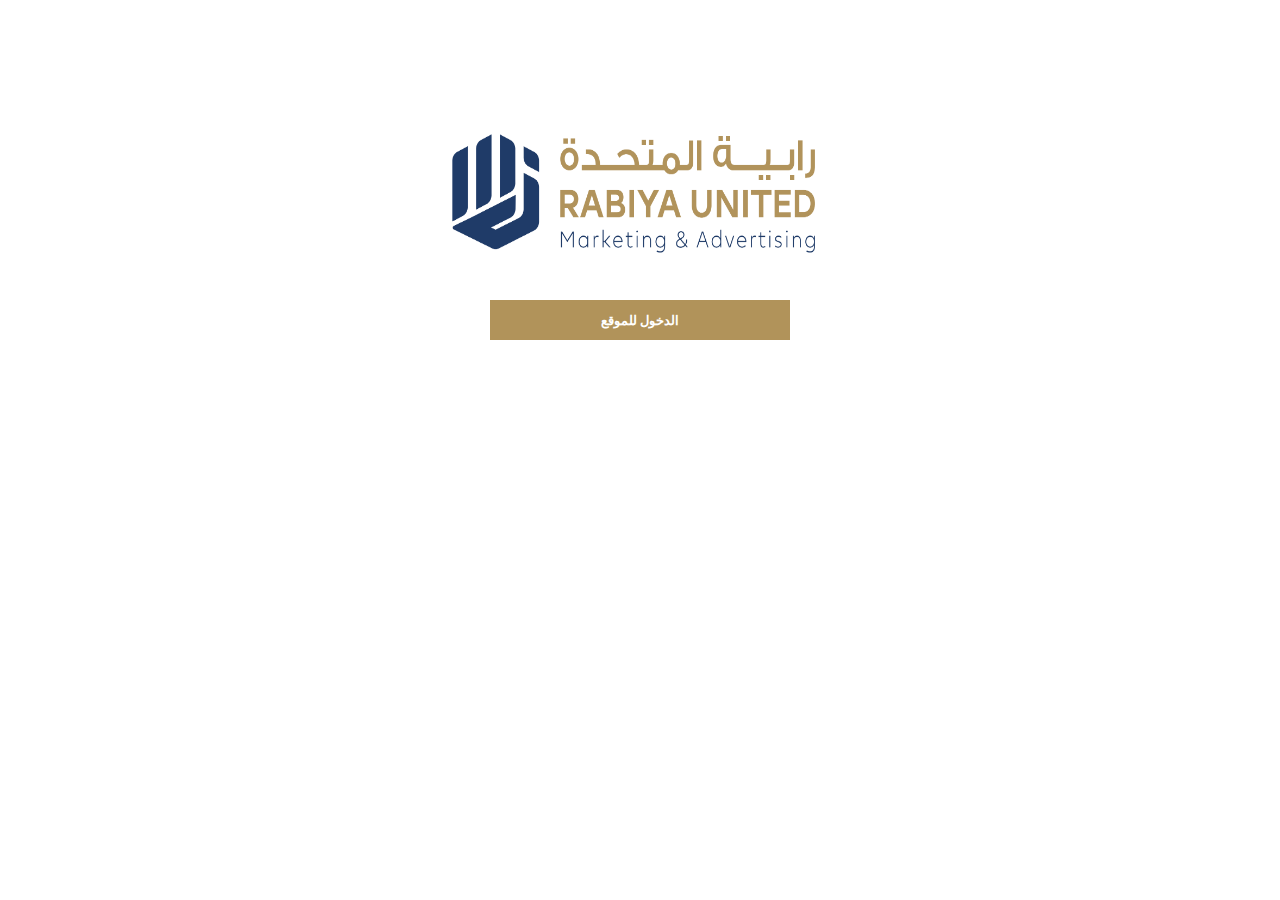
<file: index.html>
<!DOCTYPE html>
<html lang="en">
  <head>
    <meta charset="UTF-8" />
    <meta name="viewport" content="width=device-width, initial-scale=1.0" />
    <title>Document</title>
    <link rel="preconnect" href="https://fonts.googleapis.com" />
    <link rel="preconnect" href="https://fonts.gstatic.com" crossorigin />
    <link
      href="https://fonts.googleapis.com/css2?family=Crete+Round&display=swap"
      rel="stylesheet"
    />
    <link rel="stylesheet" href="styles/intro.css" />
  </head>
  <body>
    <div class="maincontainer">
        <div class="wrapper">
            <img src="media/logo.png" alt="error" />
            <div class="buttoncontainer">
                <button id="enter">الدخول للموقع</button>
              </div>
        </div>
    </div>
    <script src="javascript/intro.js"></script>
  </body>
</html>
</file>
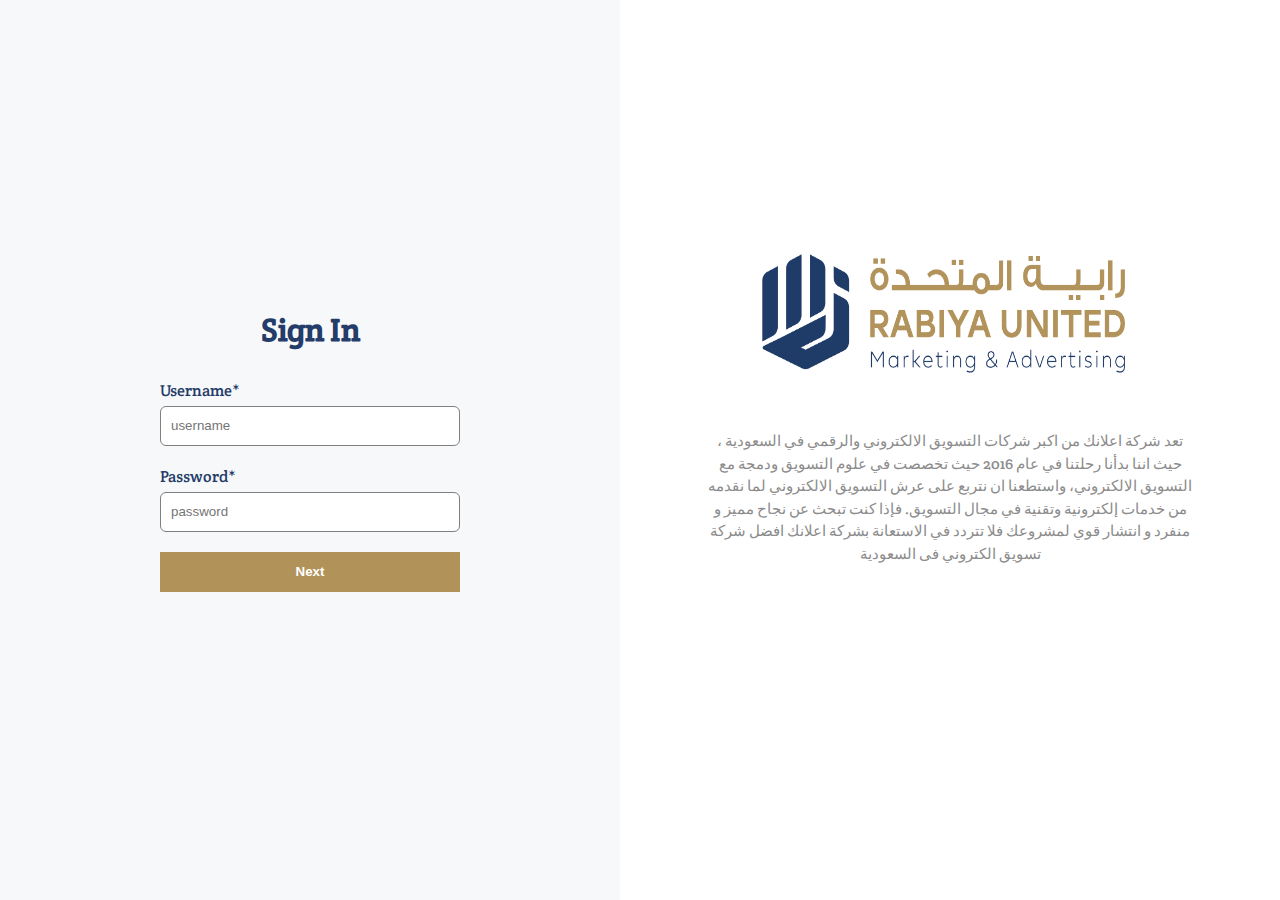
<file: main.html>
<!DOCTYPE html>
<html lang="en">
  <head>
    <meta charset="UTF-8" />
    <meta name="viewport" content="width=device-width, initial-scale=1.0" />
    <title>Main</title>
    <link rel="preconnect" href="https://fonts.googleapis.com" />
    <link rel="preconnect" href="https://fonts.gstatic.com" crossorigin />
    <link
      href="https://fonts.googleapis.com/css2?family=Crete+Round&display=swap"
      rel="stylesheet"
    />
    <link rel="stylesheet" href="styles/main.css" />
  </head>
  <body>
    <div class="maincontainer">
      <div class="leftside">
        <div class="wrapper">
          <h1>Sign In</h1>
          <form>
            <div class="userinput">
              <label for="username">Username*</label>
              <input
                type="text"
                placeholder="username"
                name="username"
                id="username"
              />
            </div>
            <div class="userinput">
              <label for="username">Password*</label>
              <input
                type="password"
                placeholder="password"
                name="password"
                id="password"
              />
            </div>
            <div class="buttoncontainer">
              <button id="next">Next</button>
            </div>
          </form>
        </div>
      </div>
      <div class="rightside">
        <div class="wrapper">
          <img src="media/logo.png" alt="error" />
          <!-- <h1>شركة الرابية</h1> -->
          <div class="lead">
            <p>
              تعد شركة اعلانك من اكبر شركات التسويق الالكتروني والرقمي في
              السعودية ، حيث اننا بدأنا رحلتنا في عام 2016 حيث تخصصت في علوم
              التسويق ودمجة مع التسويق الالكتروني، واستطعنا ان نتربع على عرش
              التسويق الالكتروني لما نقدمه من خدمات إلكترونية وتقنية في مجال
              التسويق. فإذا كنت تبحث عن نجاح مميز و منفرد و انتشار قوي لمشروعك
              فلا تتردد في الاستعانة بشركة اعلانك افضل شركة تسويق الكتروني فى
              السعودية
            </p>
          </div>
        </div>
      </div>
    </div>
    <script src="javascript/main.js"></script>
  </body>
</html>
</file>
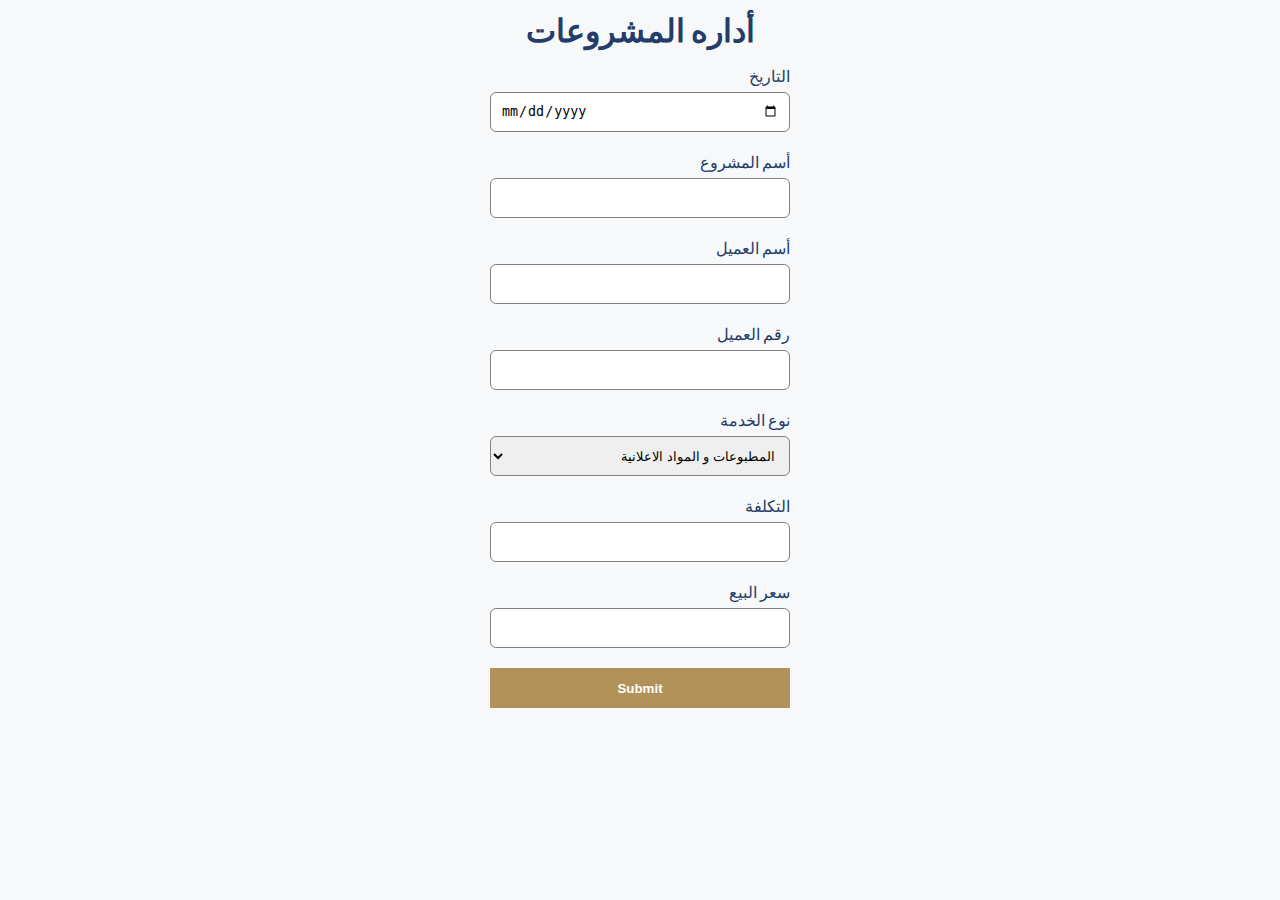
<file: user.html>
<!DOCTYPE html>
<html lang="en">
  <head>
    <meta charset="UTF-8" />
    <meta name="viewport" content="width=device-width, initial-scale=1.0" />
    <title>User</title>
    <link rel="preconnect" href="https://fonts.googleapis.com" />
    <link rel="preconnect" href="https://fonts.gstatic.com" crossorigin />
    <link
      href="https://fonts.googleapis.com/css2?family=Crete+Round&display=swap"
      rel="stylesheet"
    />
    <link rel="stylesheet" href="styles/user.css" />
  </head>
  <body>
    <div class="maincontainer">
      <div class="wrapper">
        <h1>أداره المشروعات</h1>
        <form dir="rtl">
          <div class="userinput">
            <label for="username">التاريخ</label>
            <input type="date" name="date" id="date" />
          </div>
          <div class="userinput">
            <label for="nameproject">أسم المشروع</label>
            <input type="text" name="nameproject" id="nameproject" />
          </div>
          <div class="userinput">
            <label for="username">أسم العميل</label>
            <input type="text" name="username" id="username" />
          </div>
          <div class="userinput">
            <label for="phone">رقم العميل</label>
            <input type="number" name="phone" id="phone" />
          </div>
          <div class="userinput">
            <label for="service">نوع الخدمة</label>
            <select id="service" name="service">
              <option value="ser1">المطبوعات و المواد الاعلانية</option>
              <option value="ser2">الفعليات</option>
              <option value="ser3">التسويق الرقمي</option>
              <option value="ser4">التصميم</option>
            </select>
          </div>
          <div class="userinput">
            <label for="cost">التكلفة</label>
            <input type="number" name="cost" id="cost" />
          </div>
          <div class="userinput">
            <label for="price">سعر البيع</label>
            <input type="number" name="price" id="price" />
          </div>
          <div class="buttoncontainer">
            <button id="next">Submit</button>
          </div>
        </form>
      </div>
    </div>
  </body>
</html>
</file>
<file: styles/intro.css>
* {
  box-sizing: border-box;
  padding: 0;
  margin: 0;
}

body {
  font-family: "Crete Round", serif;
}

.maincontainer {
  background-color: #ffffff;
  width: 100%;
  display: flex;
  align-items: flex-start;
  justify-content: center;
  height: auto;
}

.maincontainer .wrapper {
  padding-top: 100px;
  height: 100vh;
  display: flex;
  align-items: center;
  justify-content: flex-start;
  flex-direction: column;
}

img {
  width: 400px;
  height: 200px;
}


button {
    width: 300px;
    height: 40px;
    background-color: #b1935a;
    border: none;
    color: white;
    font-weight: 700;
  }
  
  button:hover {
    opacity: 0.7;
  }
</file>
<file: styles/main.css>
* {
  box-sizing: border-box;
  padding: 0;
  margin: 0;
}

body {
  font-family: "Crete Round", serif;
}

.maincontainer {
  width: 100%;
  height: 100vh;
  display: flex;
}

.leftside {
  flex: 1;
  background-color: #f7f8f9;
  display: flex;
  align-items: center;
  justify-content: center;
}

.leftside .wrapper {
  display: flex;
  flex-direction: column;
  gap: 30px;
  justify-content: center;
  align-items: center;
}

.leftside .wrapper h1 {
  color: #243c69;
}

.leftside .wrapper form {
  display: flex;
  flex-direction: column;
  justify-content: center;
  align-items: center;
  gap: 20px;
  color: #243c69;
}

.userinput {
  display: flex;
  flex-direction: column;
  justify-content: center;
  gap: 5px;
}

.userinput input {
  width: 300px;
  height: 40px;
  border-radius: 6px;
  padding-left: 10px;
  border: 0.9px solid gray;
  
}

.userinput input:focus{
    outline: none;
}



button {
  width: 300px;
  height: 40px;
  background-color: #b1935a;
  border: none;
  color: white;
  font-weight: 700;
}

button:hover {
  opacity: 0.7;
}

.rightside {
  flex: 1;
  padding: 20px;
  background-color: #ffffff;
  display: flex;
  justify-content: center;
  align-items: flex-start;
}

.rightside .wrapper {
  margin-top: 200px;
  display: flex;
  justify-content: center;
  align-items: center;
  flex-direction: column;
  gap: 10px;
}

.rightside .wrapper img {
  width: 400px;
  height: 200px;
}

.rightside .wrapper h1 {
  color: #243c69;
}

.rightside .lead {
  width: 80%;
  text-align: center;
}

.rightside .lead p {
  font-size: 15px;
  font-weight: 300;
  line-height: 1.5;
  color: grey;
  opacity: 0.9;
}
</file>
<file: styles/user.css>
* {
    box-sizing: border-box;
    padding: 0;
    margin: 0;
  }
  
  body {
    font-family: "Crete Round", serif;
  }

  .maincontainer {
    background-color: #f7f8f9;
    width: 100%;
    display: flex;
    align-items: flex-start;
    justify-content: center;
    height: auto;
  }

  .maincontainer .wrapper {

    padding-top: 10px;
    height: 100vh;
    

  }

  .maincontainer .wrapper h1 {
    color: #243c69;
    text-align: center;
    margin-bottom: 15px;
  }


  .maincontainer .wrapper form {
    display: flex;
    flex-direction: column;
    justify-content: center;
    align-items: center;
    gap: 20px;
    color: #243c69;
  }

  label {
    text-align: right;
    display: block;
  }
  
  .userinput {
    display: flex;
    flex-direction: column;
    justify-content: center;
    gap: 5px;
  }
  
  .userinput input,select {
    width: 300px;
    height: 40px;
    border-radius: 6px;
    padding-right: 10px;
    padding-left: 10px;
    border: 0.9px solid gray;
    
  }
  
  .userinput input:focus{
      outline: none;
  }
  
  
  
  button {
    width: 300px;
    height: 40px;
    background-color: #b1935a;
    border: none;
    color: white;
    font-weight: 700;
  }
  
  button:hover {
    opacity: 0.7;
  }
</file>
